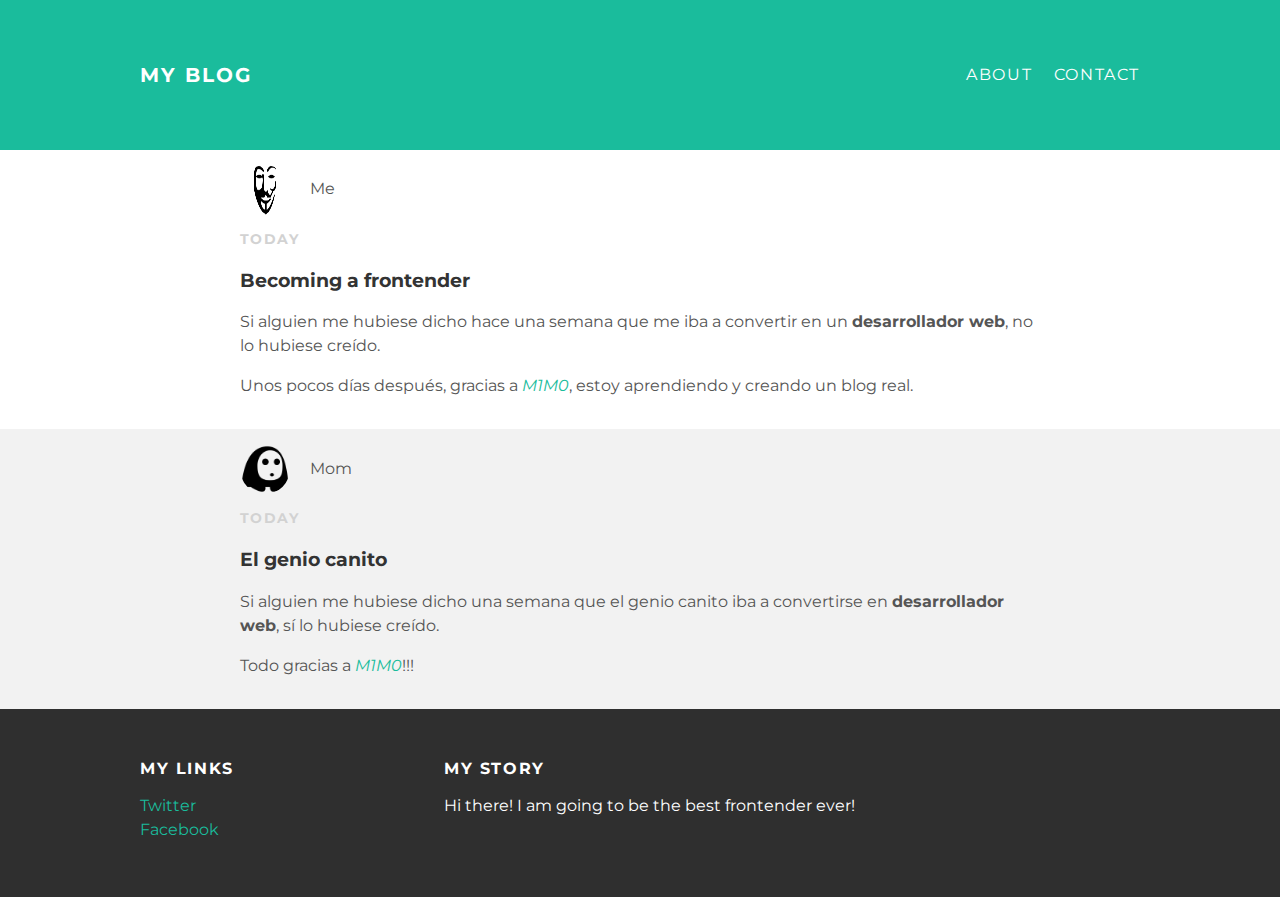
<file: index.html>
<!DOCTYPE html>
<html>
  <head>
    <title>My blog</title>
    <link rel="stylesheet" href="styles.css">
  </head>
  <body>
    <div id="header">
      <div class="container">
        <a id="header-title" href="index.html">My blog</a>
        <ul id="header-nav">
          <li>
            <a href="about.html">About</a>
          </li>
          <li>
            <a href="mailto:cdavilapolar@gmail.com">Contact</a>
          </li>
        </ul>
      </div>
    </div>
    <div id="content">
      <div class="post-container">
        <div class="post">
          <div class="post-author">
            <img src="me.png">
            <span>Me</span>
          </div>
          <p class="post-date">Today</p>
          <h3 class="post-title">Becoming a frontender</h3>
          <div class="post-content">
            <p>
              Si alguien me hubiese dicho hace una semana que me iba a convertir
              en un <strong>desarrollador web</strong>, no lo hubiese creído.
            </p>
            <p>
              Unos pocos días después, gracias a <a href="https://getmimo.com"><em>M1M0</em></a>, estoy aprendiendo y
              creando un blog real.
            </p>
          </div>
        </div>
      <div class="post-container">
        <div class="post">
          <div class="post-author">
            <img src="mom.png">
            <span>Mom</span>
          </div>
          <p class="post-date">Today</p>
          <h3 class="post-title">El genio canito</h3>
          <div class="post-content">
            <p>
              Si alguien me hubiese dicho una semana que el genio canito
              iba a convertirse en <strong>desarrollador web</strong>,
              sí lo hubiese creído.
            </p>
            <p>
              Todo gracias a <a href="https://getmimo.com"><em>M1M0</em></a>!!!
            </p>
          </div>
        </div>
      </div>
      </div>
    </div>
    <div id="footer">
      <div class="container">
        <div class="columna">
          <h4>My links</h4>
          <p>
            <a href="https://twitter.com/">Twitter</a>
            <br>
            <a href="https://facebook.com/  ">Facebook</a>
          </p>
        </div>
        <div class="columna">
          <h4>My story</h4>
          <p>Hi there! I am going to be the best frontender ever!</p>
        </div>
      </div>
    </div>
  </body>
</html>
</file>
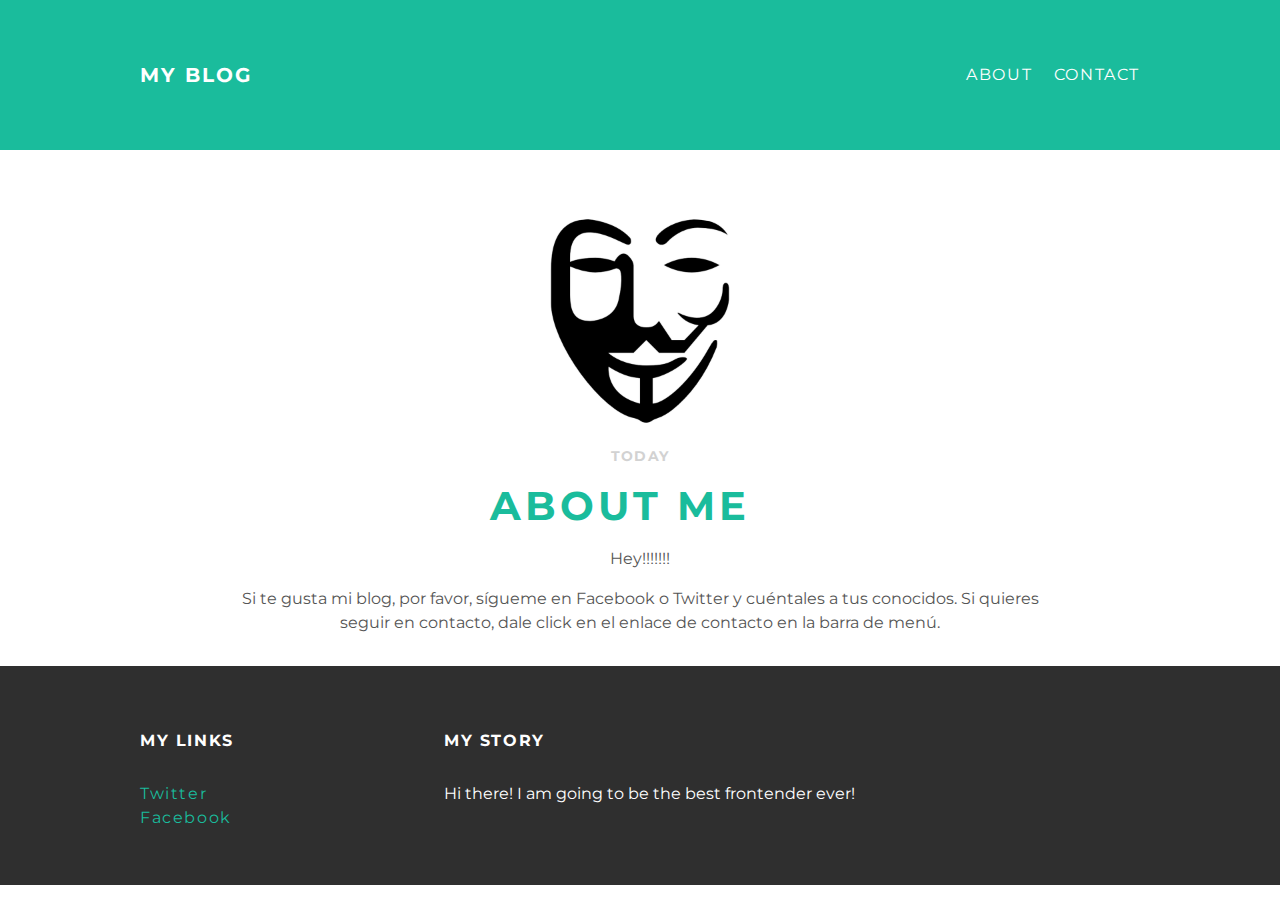
<file: about.html>
<!DOCTYPE html>
<html>
  <head>
    <title>My blog</title>
    <link rel="stylesheet" href="styles.css">
  </head>
  <body>
    <div id="header">
      <div id="header">
        <div class="container">
          <a id="header-title" href="index.html">My blog</a>
          <ul id="header-nav">
            <li>
              <a href="about.html">About</a>
            </li>
            <li>
              <a href="mailto:cdavilapolar@gmail.com">Contact</a>
            </li>
          </ul>
        </div>
      </div>
    <div id="content">
      <div class="container">
        <div class="about">
          <div class="about-author">
            <img src="me.png">
          </div>
          <p class="about-date">Today</p>
          <h1 class="about-title">About me</h1>
          <div class="about-content">
            <p>
              Hey!!!!!!!
            </p>
            <p>
              Si te gusta mi blog, por favor, sígueme en Facebook o Twitter y
              cuéntales a tus conocidos. Si quieres seguir en contacto, dale
              click en el enlace de contacto en la barra de menú.
            </p>
          </div>
        </div>
      </div>
    </div>
    <div id=footer>
      <div class="container">
        <div class="columna">
          <h4>My links</h4>
          <p>
            <a href="https://twitter.com/">T<span class="minusc">witter<span></a>
            <br>
            <a href="https://facebook.com/  ">F<span class="minusc">acebook<span></a>
          </p>
        </div>
        <div class="columna">
          <h4>My story</h4>
          <p>Hi there! I am going to be the best frontender ever!</p>
        </div>
      </div>
    </div>
  </body>
</html>
</file>
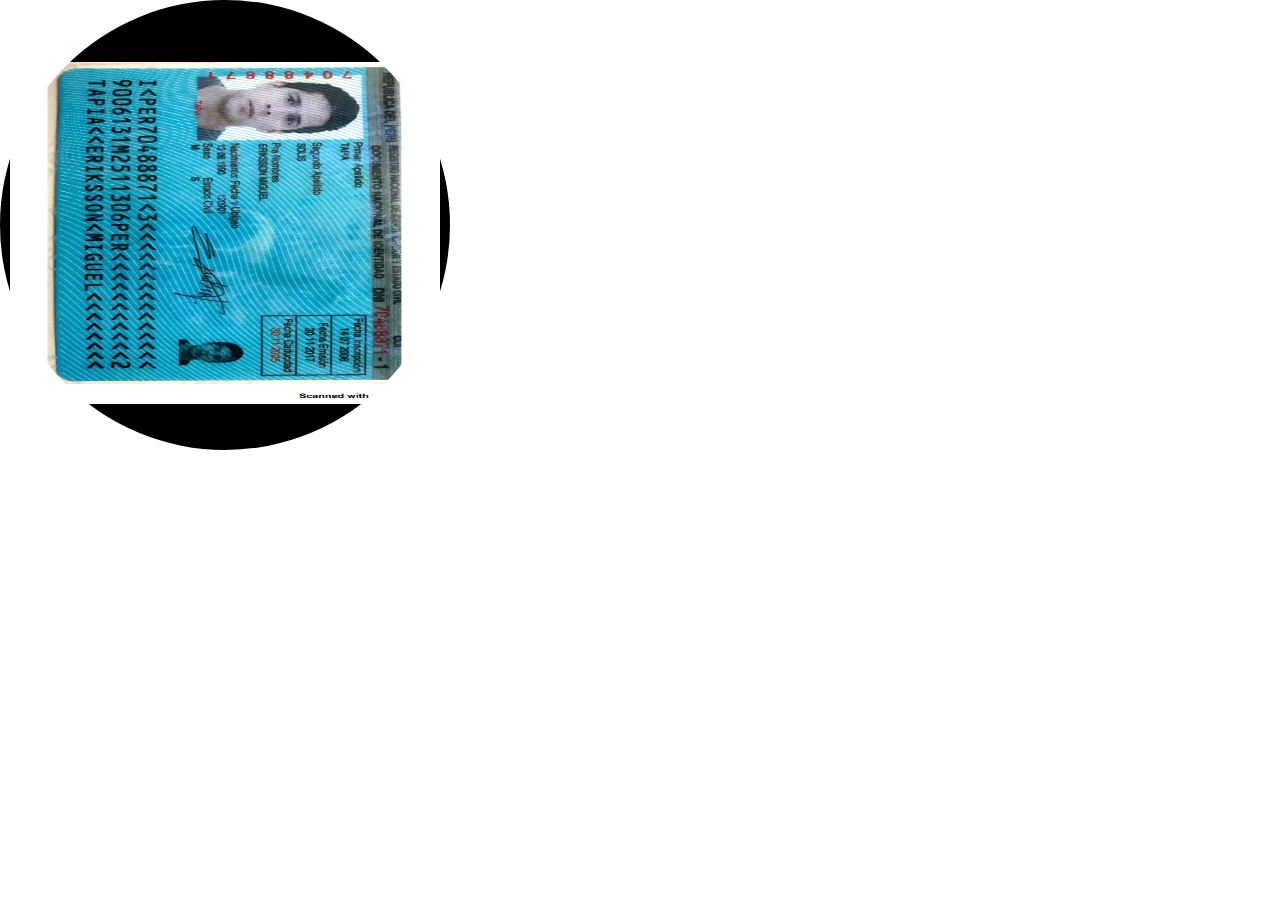
<file: jjj.html>
<!DOCTYPE html>
<!DOCTYPE html>
<html>
  <head>
    <title>Prueba</title>
    <link rel="stylesheet" href="styles.css">
  </head>
  <body id="PPP">
    <img src="prueba.jpg" alt="prueba">
  </body>
</html>
</file>
<file: styles.css>
@import url(http://fonts.googleapis.com/css?family=Montserrat:400,700);

body {
 color: #555;
 margin: 0;

 font-family: 'Montserrat', sans-serif;
}

#header{
  background-color: #1abc9c;
  height: 150px;
  line-height: 150px;
}

#header a{
  color: white;
  text-decoration: none;

  text-transform: uppercase;
  letter-spacing: 0.1em;
}

#header a:hover{
  color: #222;
}

#header-title{
  display: block;
  float: left;
  padding-left: 0px;
  font-size: 20px;
  font-weight: bold;
}

#header-nav{
  display: block;
  float: right;
  margin-top: 0;
  word-spacing: 1.1em;
}

#header-nav li{
  display: inline;
}

.container{
  max-width: 1000px;
  margin: 0 auto;
}

div #footer{
  margin: 0;
  line-height: 50px;
  max-height: 189.33;
  }

#footer{
  background-color: #2f2f2f;
  padding: 50px 0;
  margin: 0 auto;
}

.columna{
  min-width: 300px;
  /*max-height: 20px;*/
  display: inline-block;
  vertical-align: top;
}

#footer .columna a{
  color: #1abc9c;
}

#footer h4{
  color: white;
  text-transform: uppercase;
  letter-spacing: 0.1em;
}

#footer p{
  color: white;
}

#header .link{
  color: #1abc9c;
  text-decoration: none;

  text-transform: lowercase;
  letter-spacing: 0.1em;

  line-height: 0;
}

#header .link:hover{
color: #F6A623;
}

a {
  color: #1abc9c;
  text-decoration: none;
}

a:hover {
  color: #F6A623;
}

.link:hover{
  color: #F6A623;
}

.post{
  max-width: 800px;
  margin: 0 auto;
  padding: 15px 0;
}

.post-author img{
  width: 50px;
  height: 50px;
  vertical-align: middle;
}

.post-author span{
margin-left: 16px;
}

.post-date{
color: #D2D2D2;

font-size: 14px;
font-weight: bold;

text-transform: uppercase;
letter-spacing: 0.1em;
}

.about-date{
color: #D2D2D2;

font-size: 14px;
font-weight: bold;

text-transform: uppercase;
letter-spacing: 0.1em;
}

.about-title{
color: #1abc9c;

font-size: 40px;
font-weight: bold;

text-transform: uppercase;
letter-spacing: 0.1em;

box-sizing: border-box;
width: 100%;
padding: 5%;
padding-left: 0;
padding-top: 0;
padding-bottom: 0;
margin-top: 0;
margin-bottom: 0;
line-height: 50px;
}

h1, h2, h3, h4 {
 color: #333;
}

p {
  line-height: 1.5;
}

.post, .about{
  max-width: 800px;
  margin: 0 auto;
  padding: 15px 0;
}

.about-author img {
  width: 50%;
  padding-top: 50px;
  padding-bottom: 0;
  }

div .about-author{
  line-height: 50px;
  display: inline;
  float: right;
}

.columna h4{
  margin: 0 auto;
  padding: 0;
}

.columna p{
  margin-bottom: 5px;
}

.columna p{
  margin-bottom: 5px;
}

.minusc {
  text-transform: lowercase;
}

#footer a:hover{
  color: #F6A623;
}

.about{
  text-align: center;
}

.post-author img,
.about-author img{
border-radius: 50%;
}

#PPP img{
  height: 450px;
  width: 450px;
  border-radius: 50%;
}

.post-container:nth-child(even) {
 background-color: #f2f2f2;
}
</file>
